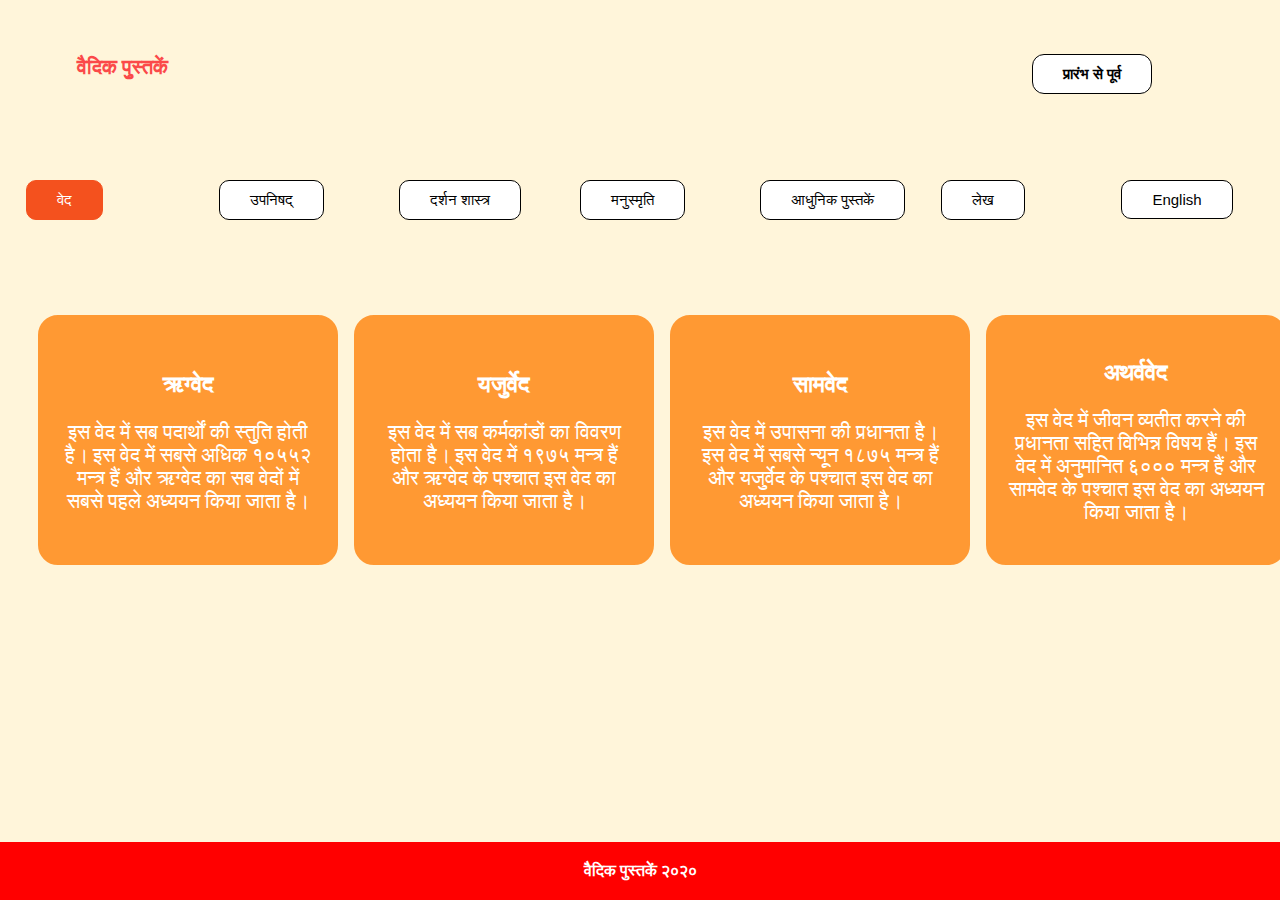
<file: index.html>
<HTML>
  <head>
       <title>वैदिक पुस्तकें </title>
       <meta name="viewport" content="width=device-width, initial-scale=1.0">
       <meta charset="UTF-8">
       <link rel="stylesheet" type="text/css" href="style.css">
       <!-- Font Linking Start-->
       <link href="https://fonts.googleapis.com/css2?family=Noto+Sans&display=swap" rel="stylesheet"> 
       <!-- Font Linking Ends -->
  </head>

  <body bgcolor="#FFF5DA">
          <div class="row">
              <div class="column1">
                   <div id="central-elements"><a href=""><p id="name"><strong>वैदिक पुस्तकें</strong></p></a></div>
              </div>
              <div class="column1">
                   <div id="central-elements"><a href="important"><button id="imp-btn"><strong>प्रारंभ से पूर्व</strong></button></a></div>
              </div>
              <!-- List for Navigation staets -->
              <div class="column2">
                   <div><a href=""><button id="ved-btn">वेद</button></a></div>
              </div>
              <div class="column2">
                   <div><a href="upnishad"><button id="upnishad-btn">उपनिषद्</button></a></div>
              </div>
              <div class="column2">
                   <div><a href="darshan"><button id="darshan-btn">दर्शन शास्त्र</button></a></div>
              </div>
              <div class="column2">
                   <div><a href="manusmriti"><button id="manusmriti-btn">मनुस्मृति</button></a></div>
              </div>
              <div class="column2">
                   <div><a href="adhunik"><button id="adhunik-btn">आधुनिक पुस्तकें</button></a></div>
              </div>
              <div class="column2">
                   <div><a href="lekh"><button id="lekh-btn">लेख</button></a></div>
              </div>
              <div class="column2">
                   <div><a href="en"><button id="english-btn">English</button></a></div>
              </div>

              <div class="column3">
                   <div><a href="rigved"><button id="rigved-btn"><p><h3 style="color:white">ऋग्वेद</h3>इस वेद में सब पदार्थों की स्तुति होती है। इस वेद में सबसे अधिक १०५५२ मन्त्र हैं और ऋग्वेद का सब वेदों में सबसे पहले अध्ययन किया जाता है। </p></button></a></div>
              </div>
              <div class="column3">
                   <div><a href="yajurved"><button id="yajurved-btn"><p><h3 style="color:white">यजुर्वेद</h3>इस वेद में सब कर्मकांडों का विवरण होता है। इस वेद में १९७५ मन्त्र हैं और ऋग्वेद के पश्चात इस वेद का अध्ययन किया जाता है। </p></button></a></div>
              </div>
              <div class="column3">
                   <div><a href="samved"><button id="samved-btn"><p><h3 style="color:white">सामवेद</h3>इस वेद में उपासना की प्रधानता है। इस वेद में सबसे न्यून १८७५ मन्त्र हैं और यजुर्वेद के पश्चात इस वेद का अध्ययन किया जाता है। </p></button></a></div>
              </div>
              <div class="column3">
                   <div><a href="atharvved"><button id="atharvved-btn"><p><h3 style="color:white">अथर्ववेद </h3>इस वेद में जीवन व्यतीत करने की प्रधानता सहित विभिन्न विषय हैं। इस वेद में अनुमानित ६००० मन्त्र हैं और सामवेद के पश्चात इस वेद का  अध्ययन किया जाता है। </p></button></a></div>
              </div>
          </div>
          <div class="footer">
             <strong>वैदिक पुस्तकें २०२०</strong>
          </div>
  </body>
</HTML>
</file>
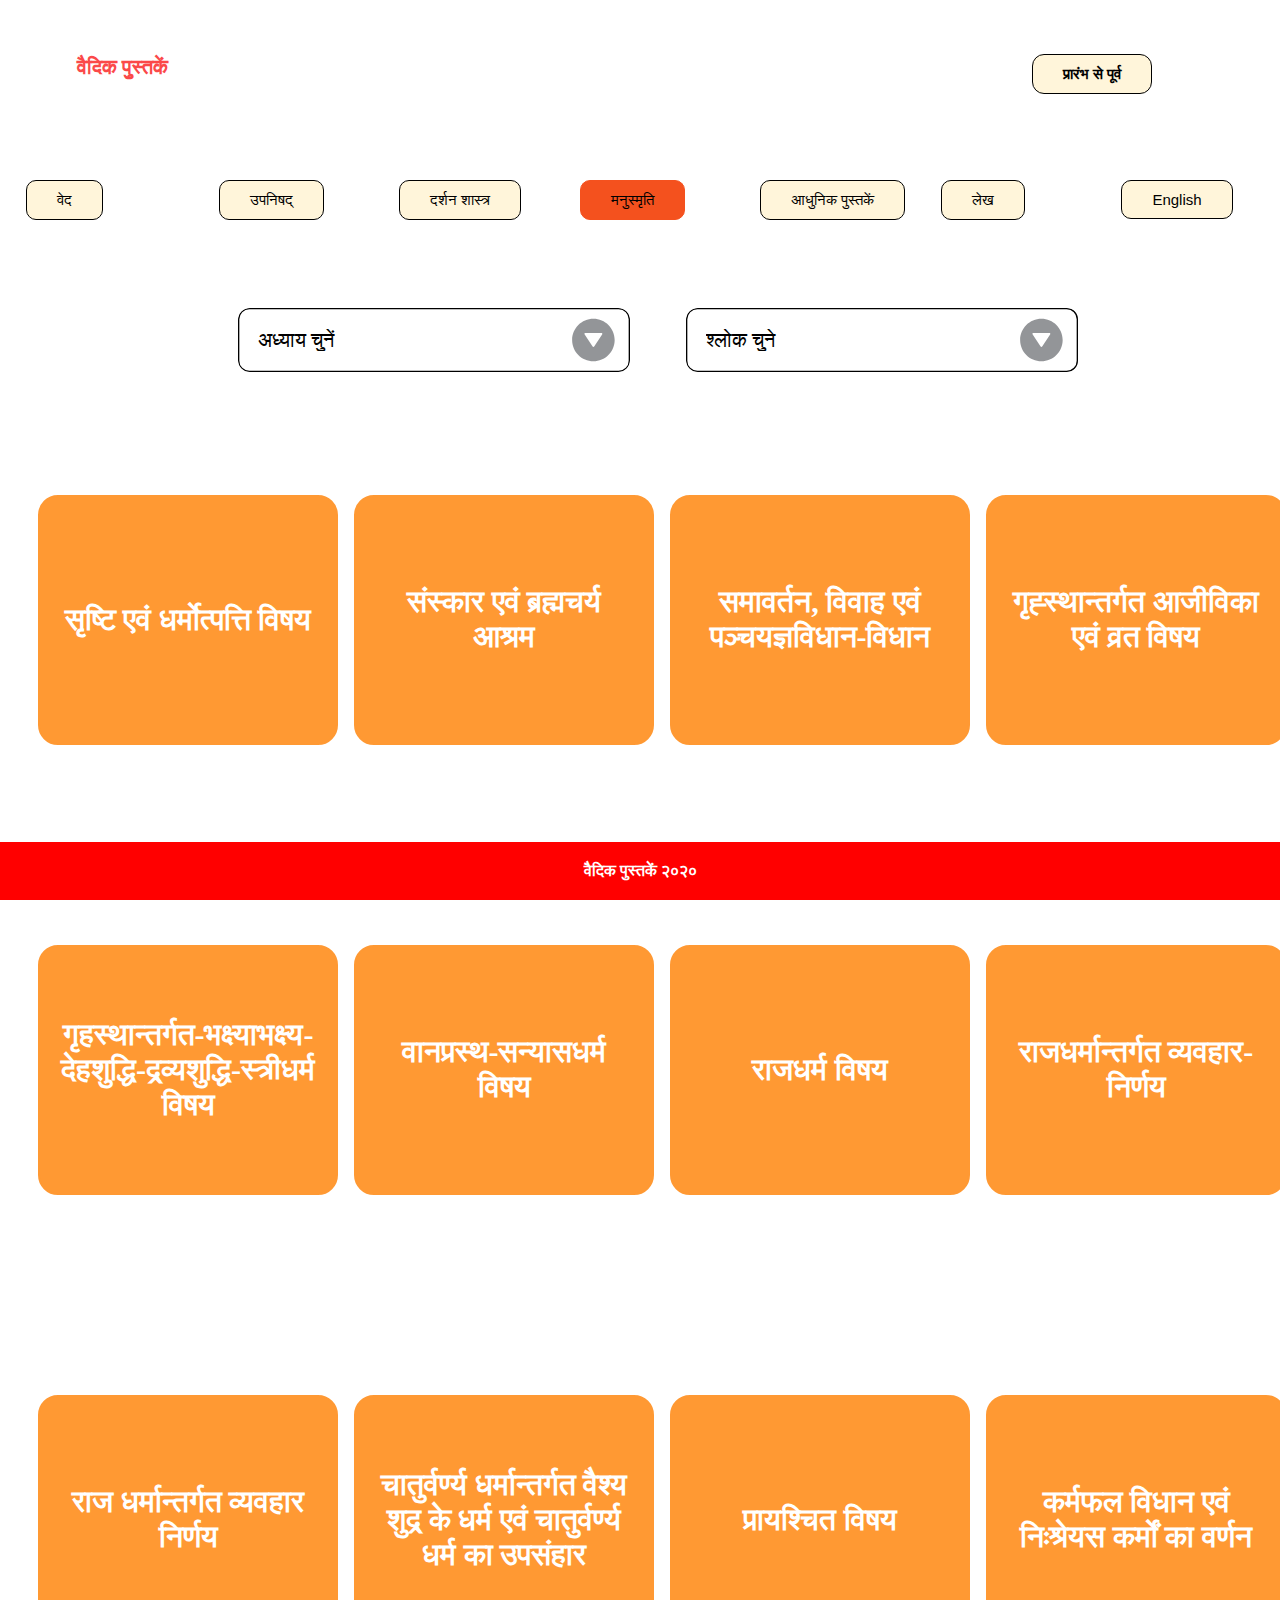
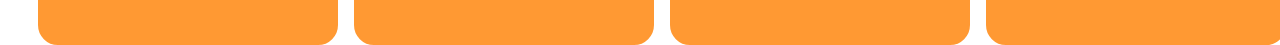
<file: manusmriti/index.html>
<HTML>
  <head>
       <title>मनुस्मृति - वैदिक पुस्तकें </title>
       <meta name="viewport" content="width=device-width, initial-scale=1.0">
       <meta charset="UTF-8">
       <link rel="stylesheet" type="text/css" href="style.css">
       <script src="jquery.min.js"></script>
       <script src="bootstrap.min.js"></script>
       <!-- Font Linking Start-->
       <link href="https://fonts.googleapis.com/css2?family=Noto+Sans&display=swap" rel="stylesheet"> 
       <!-- Font Linking Ends -->

  </head>

  <body>
          <div class="row">
            <div class="row">
                <div class="column0">
                  <div class="container" style="width:600px;">
                    <div id="adhyay-select">
                      <select name="अध्याय" id="अध्याय" class="box1">
                         <option value="">अध्याय चुनें</option>
                      </select>
                    </div>
                    <div id="shlok-select">
                      <select name="श्लोक" id="श्लोक" onchange="location = this.value;" class="box2">
                        <option value="">श्लोक चुने</option>
                      </select>
                    </div>
                  </div>
                </div>
              <div class="column1">
                   <div id="central-elements"><a href="../"><p id="name"><strong>वैदिक पुस्तकें</strong></p></a></div>
              </div>
              <div class="column1">
                   <div id="central-elements"><a href="important"><button id="imp-btn"><strong>प्रारंभ से पूर्व</strong></button></a></div>
              </div>
              <!-- List for Navigation staets -->
              <div class="column2">
                   <div><a href="../"><button id="ved-btn">वेद</button></a></div>
              </div>
              <div class="column2">
                   <div><a href=""><button id="upnishad-btn">उपनिषद्</button></a></div>
              </div>
              <div class="column2">
                   <div><a href="../darshan"><button id="darshan-btn">दर्शन शास्त्र</button></a></div>
              </div>
              <div class="column2">
                   <div><a href="../manusmriti"><button id="manusmriti-btn">मनुस्मृति</button></a></div>
              </div>
              <div class="column2">
                   <div><a href="../adhunik"><button id="adhunik-btn">आधुनिक पुस्तकें</button></a></div>
              </div>
              <div class="column2">
                   <div><a href="../lekh"><button id="lekh-btn">लेख</button></a></div>
              </div>
              <div class="column2">
                   <div><a href="../en/upnishad"><button id="english-btn">English</button></a></div>
              </div>

              <div class="column3">
                   <div><a href="1"><button id="isha-btn"><p><h2 style="color:white">सृष्टि एवं धर्मोत्पत्ति विषय</h3></p></button></a></div>
              </div>
              <div class="column3">
                   <div><a href="2"><button id="keno-btn"><p><h2 style="color:white">संस्कार एवं ब्रह्मचर्य आश्रम</h3></p></button></a></div>
              </div>
              <div class="column3">
                   <div><a href="3"><button id="ketho-btn"><p><h2 style="color:white">समावर्तन, विवाह एवं पञ्चयज्ञविधान-विधान</h3></p></button></a></div>
              </div>
              <div class="column3">
                   <div><a href="4"><button id="prashn-btn"><p><h2 style="color:white">गृह्स्थान्तर्गत आजीविका एवं व्रत विषय </h3></p></button></a></div>
              </div>
              <div class="column4">
                   <div><a href="5"><button id="mundak-btn"><p><h2 style="color:white">गृहस्थान्तर्गत-भक्ष्याभक्ष्य-देहशुद्धि-द्रव्यशुद्धि-स्त्रीधर्म विषय </h3></p></button></a></div>
              </div>
              <div class="column4">
                   <div><a href="6"><button id="mandukya-btn"><p><h2 style="color:white">वानप्रस्थ-सन्यासधर्म विषय </h3></p></button></a></div>
              </div>
              <div class="column4">
                   <div><a href="7"><button id="aitrey-btn"><p><h2 style="color:white">राजधर्म विषय </h3></p></button></a></div>
              </div>
              <div class="column4">
                   <div><a href="8"><button id="taitriy-btn"><p><h2 style="color:white">राजधर्मान्तर्गत व्यवहार-निर्णय </h3></p></button></a></div>
              </div>
              <div class="column5">
                   <div><a href="9"><button id="shweta-btn"><p><h2 style="color:white">राज धर्मान्तर्गत व्यवहार निर्णय </h3></p></button></a></div>
              </div>
              <div class="column5">
                   <div><a href="10"><button id="brihda-btn"><p><h2 style="color:white">चातुर्वर्ण्य  धर्मान्तर्गत वैश्य शुद्र के धर्म एवं चातुर्वर्ण्य  धर्म का  उपसंहार </h3></p></button></a></div>
              </div>
              <div class="column5">
                   <div><a href="11"><button id="chandogya-btn"><p><h2 style="color:white">प्रायश्चित विषय </h3></p></button></a></div>
              </div>
              <div class="column5">
                   <div><a href="12"><button id="chandogya2-btn"><p><h2 style="color:white"> कर्मफल विधान एवं निःश्रेयस कर्मों का वर्णन </h3></p></button></a></div>
              </div>
          </div>
          <div class="footer">
             <strong>वैदिक पुस्तकें २०२०</strong>
          </div>

<script>
$(document).ready(function(){

  load_json_data('अध्याय');

  function load_json_data(id, parent_id)
  {
    var html_code = '';
    $.getJSON("adhyay_shloka.json", function(data){

      html_code += '<option value="">'+id+' चुनें</option>';
      $.each(data, function(key, value){
        if(id == 'अध्याय')
        {
          if(value.parent_id == '0')
          {
            html_code += '<option value="'+value.id+'">'+value.name+'</option>';
          }
        }
        else
        {
          if(value.parent_id == parent_id)
          {
            html_code += '<option value="'+value.id+'">'+value.name+'</option>';
          }
        }
      });
      $('#'+id).html(html_code);
    });

  }

  $(document).on('change', '#अध्याय', function(){
    var अध्याय_id = $(this).val();
    if(अध्याय_id != '')
    {
      load_json_data('श्लोक', अध्याय_id);
    }
    else
    {
      $('#श्लोक').html('<option value="">श्लोक चुनें</option>');
      $('#city').html('<option value="">Select city</option>');
    }
  });
  $(document).on('change', '#श्लोक', function(){
    var श्लोक_id = $(this).val();
    if(श्लोक_id != '')
    {
      load_json_data('city', श्लोक_id);
    }
    else
    {
      $('#city').html('<option value="">Select city</option>');
    }
  });
});
</script>
  </body>
</HTML>
</file>
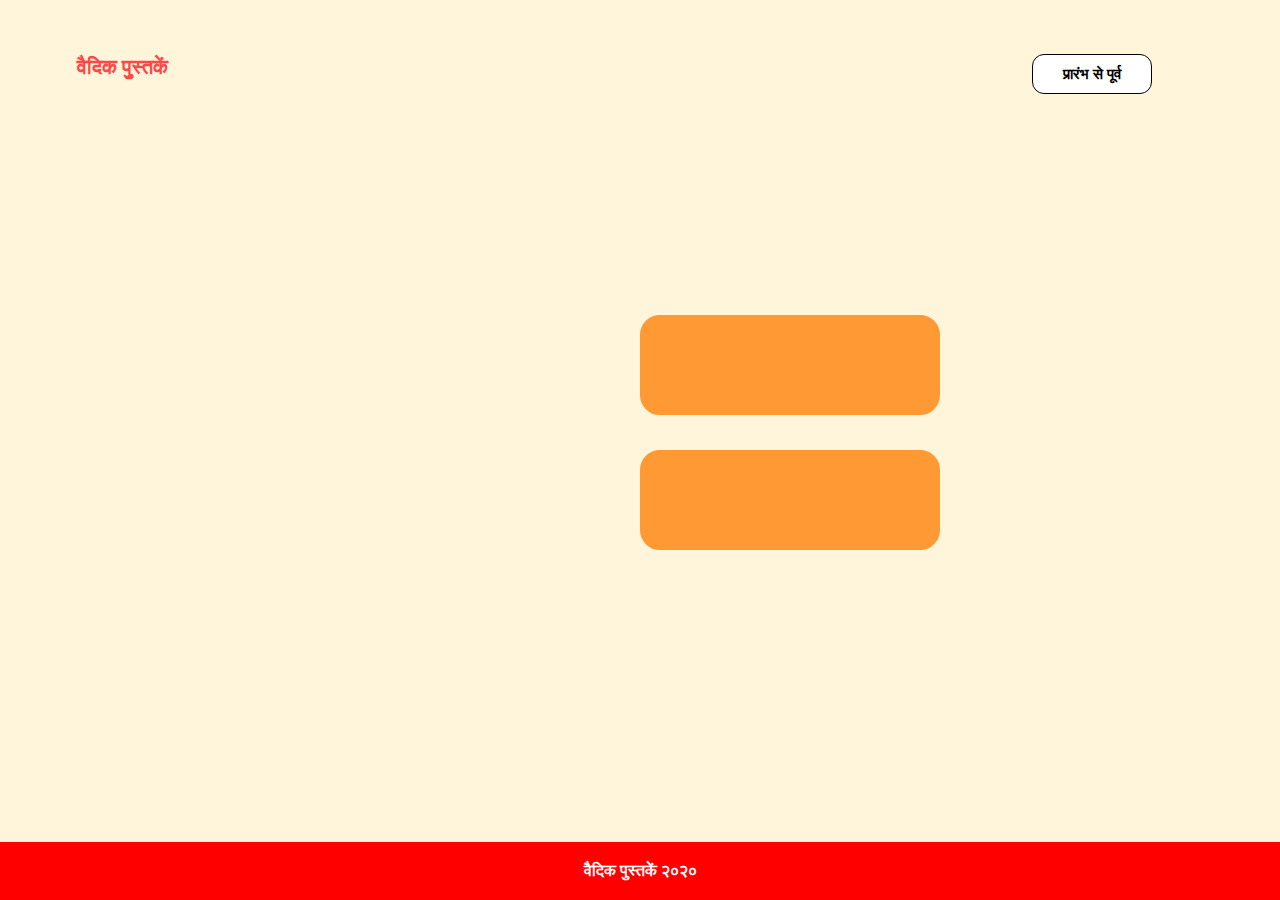
<file: rigved/index.html>
<HTML>
  <head>
       <title>वैदिक पुस्तकें </title>
       <meta name="viewport" content="width=device-width, initial-scale=1.0">
       <meta charset="UTF-8">
       <link rel="stylesheet" type="text/css" href="style.css">
       <!-- Font Linking Start-->
       <link href="https://fonts.googleapis.com/css2?family=Noto+Sans&display=swap" rel="stylesheet"> 
       <!-- Font Linking Ends -->
  </head>

  <body bgcolor="#FFF5DA">
          <div class="row">
              <div class="column1">
                   <div id="central-elements"><a href=""><p id="name"><strong>वैदिक पुस्तकें</strong></p></a></div>
              </div>
              <div class="column1">
                   <div id="central-elements"><a href="important"><button id="imp-btn"><strong>प्रारंभ से पूर्व</strong></button></a></div>
              </div>
              <!-- List for Navigation staets -->
              <div class="column2">
                <button id="mantra-btn">
                     <p id="mantra"></p>
                </button>
              </div>
              <div class="column2">
                <button id="bhashya-btn">
                     <p id="bhashya"></p>
                </button>
              </div>
          </div>
          <div class="footer">
             <strong>वैदिक पुस्तकें २०२०</strong>
          </div>
  </body>
</HTML>
</file>
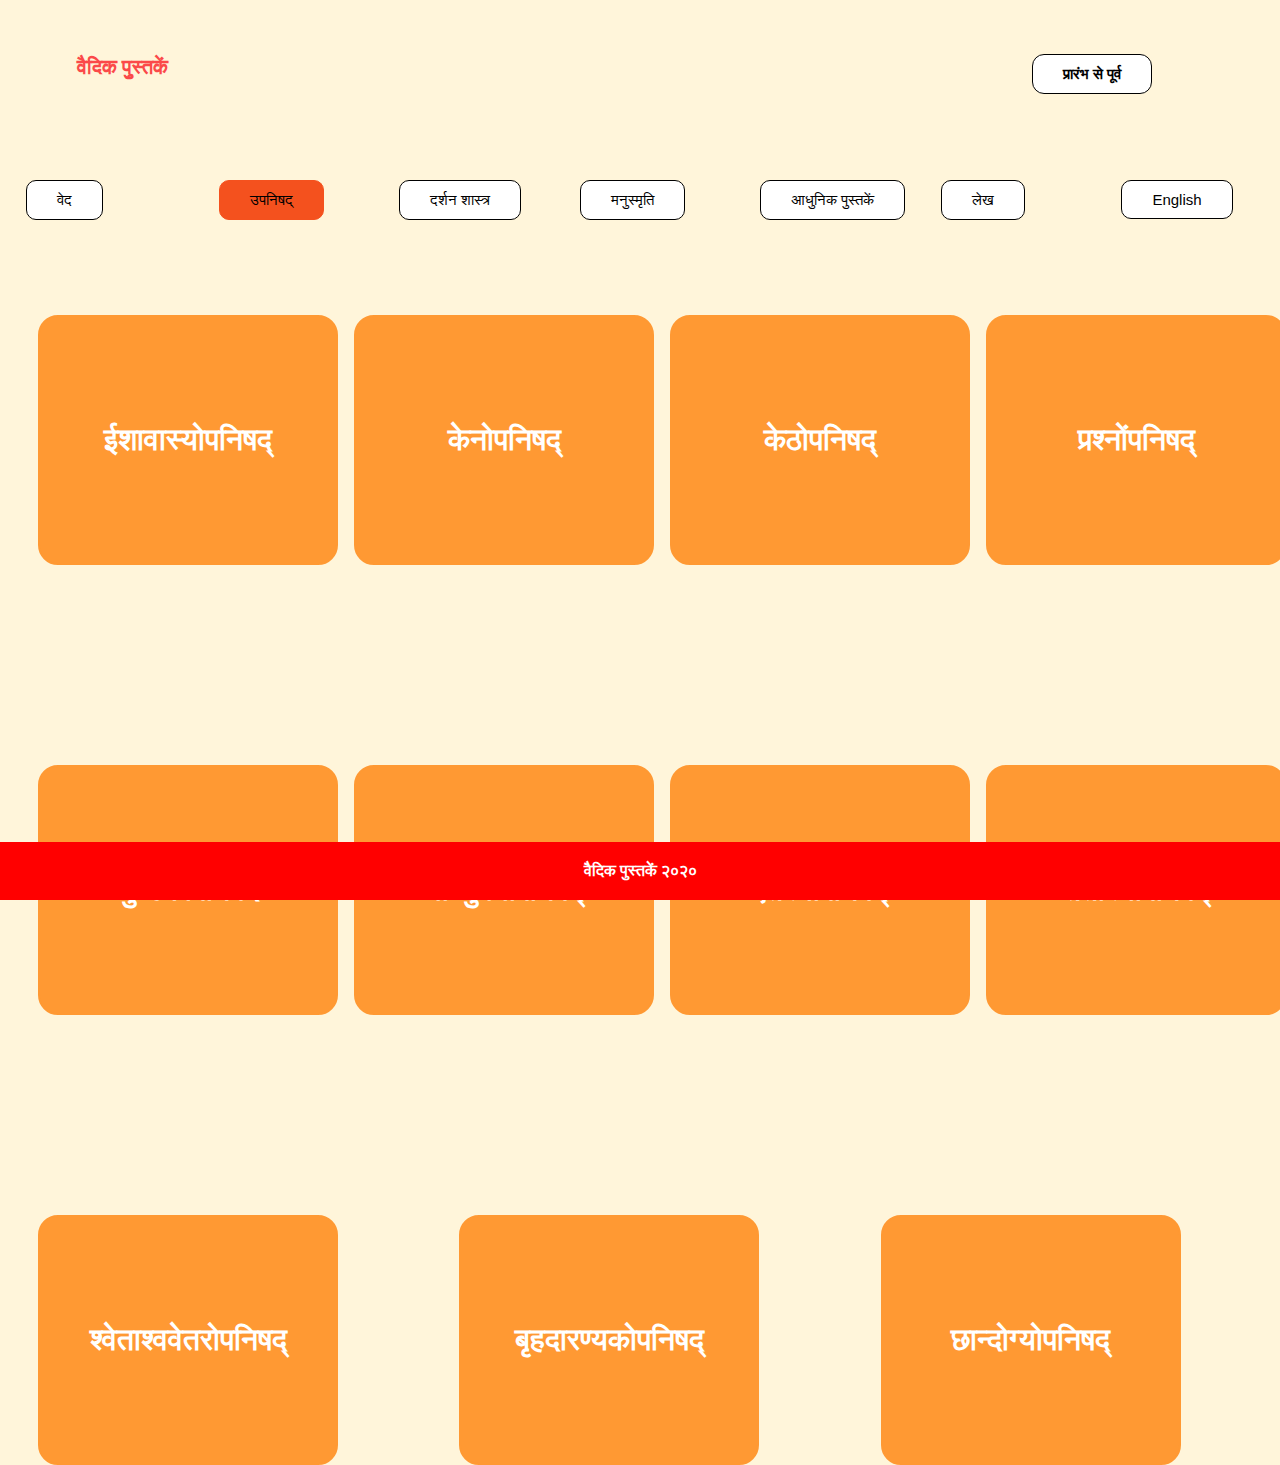
<file: upnishad/index.html>
<HTML>
  <head>
       <title>वैदिक पुस्तकें </title>
       <meta name="viewport" content="width=device-width, initial-scale=1.0">
       <meta charset="UTF-8">
       <link rel="stylesheet" type="text/css" href="style.css">
       <!-- Font Linking Start-->
       <link href="https://fonts.googleapis.com/css2?family=Noto+Sans&display=swap" rel="stylesheet"> 
       <!-- Font Linking Ends -->
  </head>

  <body bgcolor="#FFF5DA">
          <div class="row">
              <div class="column1">
                   <div id="central-elements"><a href="../"><p id="name"><strong>वैदिक पुस्तकें</strong></p></a></div>
              </div>
              <div class="column1">
                   <div id="central-elements"><a href="important"><button id="imp-btn"><strong>प्रारंभ से पूर्व</strong></button></a></div>
              </div>
              <!-- List for Navigation staets -->
              <div class="column2">
                   <div><a href="../"><button id="ved-btn">वेद</button></a></div>
              </div>
              <div class="column2">
                   <div><a href=""><button id="upnishad-btn">उपनिषद्</button></a></div>
              </div>
              <div class="column2">
                   <div><a href="../darshan"><button id="darshan-btn">दर्शन शास्त्र</button></a></div>
              </div>
              <div class="column2">
                   <div><a href="../manusmriti"><button id="manusmriti-btn">मनुस्मृति</button></a></div>
              </div>
              <div class="column2">
                   <div><a href="../adhunik"><button id="adhunik-btn">आधुनिक पुस्तकें</button></a></div>
              </div>
              <div class="column2">
                   <div><a href="../lekh"><button id="lekh-btn">लेख</button></a></div>
              </div>
              <div class="column2">
                   <div><a href="../en/upnishad"><button id="english-btn">English</button></a></div>
              </div>

              <div class="column3">
                   <div><a href="ishopnishad"><button id="isha-btn"><p><h2 style="color:white">ईशावास्योपनिषद्</h3></p></button></a></div>
              </div>
              <div class="column3">
                   <div><a href="kenopnishad"><button id="keno-btn"><p><h2 style="color:white">केनोपनिषद्</h3></p></button></a></div>
              </div>
              <div class="column3">
                   <div><a href="kethopnishad"><button id="ketho-btn"><p><h2 style="color:white">केठोपनिषद्</h3></p></button></a></div>
              </div>
              <div class="column3">
                   <div><a href="prashnopnishad"><button id="prashn-btn"><p><h2 style="color:white">प्रश्नोंपनिषद् </h3></p></button></a></div>
              </div>
              <div class="column4">
                   <div><a href="mundakopnishad"><button id="mundak-btn"><p><h2 style="color:white">मुण्डकोपनिषद </h3></p></button></a></div>
              </div>
              <div class="column4">
                   <div><a href="mandukyopnishad"><button id="mandukya-btn"><p><h2 style="color:white">माण्डुक्योपनिषद् </h3></p></button></a></div>
              </div>
              <div class="column4">
                   <div><a href="aitreyopnishad"><button id="aitrey-btn"><p><h2 style="color:white">एतरेयोपनिषद् </h3></p></button></a></div>
              </div>
              <div class="column4">
                   <div><a href="taitriyopnishad"><button id="taitriy-btn"><p><h2 style="color:white">तैतरियोपनिषद् </h3></p></button></a></div>
              </div>
              <div class="column5">
                   <div><a href="shweta"><button id="shweta-btn"><p><h2 style="color:white">श्वेताश्ववेतरोपनिषद् </h3></p></button></a></div>
              </div>
              <div class="column5">
                   <div><a href="brihdaranyakopnishad"><button id="brihda-btn"><p><h2 style="color:white">बृहदारण्यकोपनिषद् </h3></p></button></a></div>
              </div>
              <div class="column5">
                   <div><a href="chandogyopnishad"><button id="chandogya-btn"><p><h2 style="color:white">छान्दोग्योपनिषद् </h3></p></button></a></div>
              </div>
          </div>
          <div class="footer">
             <strong>वैदिक पुस्तकें २०२०</strong>
          </div>
  </body>
</HTML>
</file>
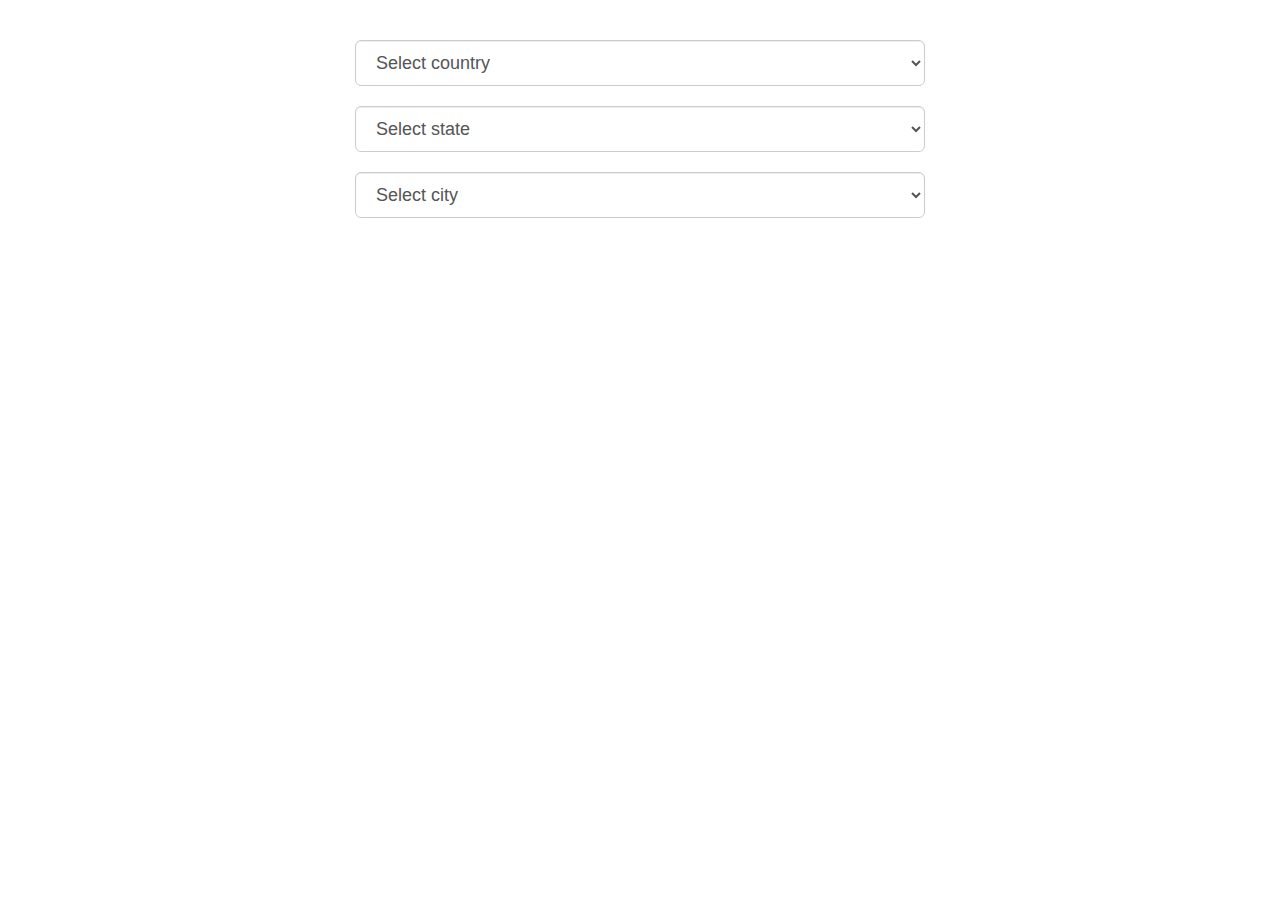
<file: test.html>
<!DOCTYPE html>
<html>
 <head>
  <title>testing-beta</title>
  <script src="jquery.min.js"></script>
  <link rel="stylesheet" href="bootstrap.min.css" />
  <script src="bootstrap.min.js"></script>
 </head>
 <body>
  <br /><br />
  <div class="container" style="width:600px;">
   <select name="country" id="country" class="form-control input-lg">
    <option value="">Select country</option>
   </select>
   <br />
   <select name="state" id="state" class="form-control input-lg">
    <option value="">Select state</option>
   </select>
   <br />
   <select name="city" id="city" class="form-control input-lg">
    <option value="">Select city</option>
   </select>
  </div>
  <script>
$(document).ready(function(){

  load_json_data('country');

  function load_json_data(id, parent_id)
  {
    var html_code = '';
    $.getJSON("country_state_city.json", function(data){

      html_code += '<option value="">Select '+id+'</option>';
      $.each(data, function(key, value){
        if(id == 'country')
        {
          if(value.parent_id == '0')
          {
            html_code += '<option value="'+value.id+'">'+value.name+'</option>';
          }
        }
        else
        {
          if(value.parent_id == parent_id)
          {
            html_code += '<option value="'+value.id+'">'+value.name+'</option>';
          }
        }
      });
      $('#'+id).html(html_code);
    });

  }

  $(document).on('change', '#country', function(){
    var country_id = $(this).val();
    if(country_id != '')
    {
      load_json_data('state', country_id);
    }
    else
    {
      $('#state').html('<option value="">Select state</option>');
      $('#city').html('<option value="">Select city</option>');
    }
  });
  $(document).on('change', '#state', function(){
    var state_id = $(this).val();
    if(state_id != '')
    {
      load_json_data('city', state_id);
    }
    else
    {
      $('#city').html('<option value="">Select city</option>');
    }
  });
 $(document).on('change', '#city', () => {
    var country = $("#country").val();
    var state = $("#state").val();
    var city = $(this).val();
    window.location.href = `${country}/${state}/${city}.html`;
});
});
</script>
 </body>
</html>
</file>
<file: style.css>
* {
        box-sizing: border-box;
      }
/* Fonts */
@font-face {
        font-family: NotoSans;
        src: url (https://fonts.googleapis.com/css2?family=Noto+Sans&display=swap);
}
.row::after {
        content: "";
        clear: both;
        display: table;
}

.column1 {
        float: left;
        width: 50%;
        padding: 30px;
}
#name {
        font-family: jura;
        font-size:20px;
        position:absolute;
        color:#FB4949;
        top:4%;
        left:6%;
        text-align: center;
}
#imp-btn {
        position:absolute;
        top:6%;
        right:10%;
        border: 1px solid #000000;
        border-radius: 12px;
        background-color: white;
        padding: 10px 30px;
        font-size: 15px;
}
#imp-btn:hover {
       background-color: teal;
       border: 1px solid teal;
       color: white;
}
/* Header ends */

.column2 {
       float: left;
       width: 14.285714285714285714285714285714%;
       padding: 30px;
       top: 20%;
}
#ved-btn {
       position: absolute;
       top: 20%;
       left: 02%;
       border: 1px solid #f4511e;
       border-radius: 10px;
       background-color: #f4511e;
       padding: 10px 30px;
       color: white;
       font-size: 15px;
       cursor: pointer;
}
#upnishad-btn {
       position: absolute;
       top: 20%;
       border: 1px solid black;
       border-radius: 10px;
       background-color: white;
       padding: 10px 30px;
       color: black;
       font-size: 15px;
       cursor: pointer;
}
#upnishad-btn:hover {
       background-color: #f4511e;
       border: 1px solid #f4511e;

}
#darshan-btn {
       position: absolute;
       top: 20%;
       border: 1px solid black;
       border-radius: 10px;
       background-color: white;
       padding: 10px 30px;
       color: black;
       font-size: 15px;
       cursor: pointer;
}
#darshan-btn:hover {
       background-color: #f4511e;
       border: 1px solid #f4511e;
       
}
#manusmriti-btn {
       position: absolute;
       top: 20%;
       border: 1px solid black;
       border-radius: 10px;
       background-color: white;
       padding: 10px 30px;
       color: black;
       font-size: 15px;
       cursor: pointer;
}
#manusmriti-btn:hover {
       background-color: #f4511e;
       border: 1px solid #f4511e;
       
}
#adhunik-btn {
       position: absolute;
       top: 20%;
       border: 1px solid black;
       border-radius: 10px;
       background-color: white;
       padding: 10px 30px;
       color: black;
       font-size: 15px;
       cursor: pointer;
}
#adhunik-btn:hover {
       background-color: #f4511e;
       border: 1px solid #f4511e;
       
}
#lekh-btn {
       position: absolute;
       top: 20%;
       border: 1px solid black;
       border-radius: 10px;
       background-color: white;
       padding: 10px 30px;
       color: black;
       font-size: 15px;
       cursor: pointer;
}
#lekh-btn:hover {
       background-color: #f4511e;
       border: 1px solid #f4511e;
       
}
#english-btn {
       position: absolute;
       top: 20%;
       border: 1px solid black;
       border-radius: 10px;
       background-color: white;
       padding: 10px 30px;
       color: black;
       font-size: 15px;
       cursor: pointer;
}
#english-btn:hover {
       background-color: #f4511e;
       border: 1px solid #f4511e;
       
}
/* Upnishad Buttons */
.column3 {
      float: left;
      width: 25%;
      padding: 30px;
}
#rigved-btn {
      position: absolute;
      top: 35%;
      background-color: #ff9933;
      color: white;
      border: 2px solid #ff9933;
      border-radius: 20px;
      padding: 10px 20px;
      width: 300px;
      height: 250px;
      max-width: 300px;
      max-height: 250px;
      font-size: 20px;
      font-family: NotoSans;
      cursor: pointer;
}
#rigved-btn:hover {
      background-color: red;
      border: 2px solid red;
}
#yajurved-btn {
      position: absolute;
      top: 35%;
      background-color: #ff9933;
      color: white;
      border: 2px solid #ff9933;
      border-radius: 20px;
      padding: 10px 20px;
      width: 300px;
      height: 250px;
      max-width: 300px;
      max-height: 250px;
      font-size: 20px;
      font-family: NotoSans;
      cursor: pointer;
}
#yajurved-btn:hover {
      background-color: red;
      border: 2px solid red;
}
#samved-btn {
      position: absolute;
      top: 35%;
      background-color: #ff9933;
      color: white;
      border: 2px solid #ff9933;
      border-radius: 20px;
      padding: 10px 20px;
      width: 300px;
      height: 250px;
      max-width: 300px;
      max-height: 250px;
      font-size: 20px;
      font-family: NotoSans;
      cursor: pointer;
}
#samved-btn:hover {
      background-color: red;
      border: 2px solid red;
}
#atharvved-btn {
      position: absolute;
      top: 35%;
      background-color: #ff9933;
      color: white;
      border: 2px solid #ff9933;
      border-radius: 20px;
      padding: 10px 20px;
      width: 300px;
      height: 250px;
      max-width: 300px;
      max-height: 250px;
      font-size: 20px;
      font-family: NotoSans;
      cursor: pointer;
}
#atharvved-btn:hover {
      background-color: red;
      border: 2px solid red;
}
.footer {
  position: fixed;
  left: 0;
  bottom: 0;
  width: 100%;
  background-color: red;
  color: white;
  text-align: center;
  padding-top: 20px;
  padding-bottom: 20px;
}
@media screen and (max-width: 800px) {
        .column1 {
          width: 100%;
          padding: 15px;
        }
        #name {
          position: absolute;
          font-size: 40px;
          top: 1%;
          left: 17%
        }
        #imp-btn {
          top: 17%;
          left: 12%;
          padding: 8px 100px;
          align: center;
          border-radius: 50px;
        }
        #central-elements {
          text-align: center;
          display: inline-block;
        }
        /* Header ends list Starts */
        .column2 {
       float: left;
       width: 25%;
       padding: 30px;
       top: 20%;
       }
       #ved-btn {
        top: 30%;
        padding: 7px 15px; 
       }
       #upnishad-btn {
        top: 30%;
        left: 20%;
        padding: 7px 15px;
       }
       #darshan-btn {
        top: 30%;
        padding: 7px 15px;
        left: 45%;
       }
       #manusmriti-btn {
        top: 30%;
        left: 75%;
        padding: 7px 15px;
       }
       #adhunik-btn {
        top: 40%;
        padding: 7px 15px;
       }
       #lekh-btn {
        top: 40%;
        left: 50%;
        padding: 7px 15px;
       }
       #english-btn {
        top: 40%;
        left: 75%;
        padding: 7px 15px;
       }
       /*Ved Buttins*/
       .column3 {
        float: bottom;
        width: 100%;
        padding: 30px;
       }
       #rigved-btn {
        position: absolute;
        top: 50%;
       }
       #yajurved-btn {
        position: absolute;
        top: 100%;
       }
       #samved-btn {
        position: absolute;
        top: 150%
       }
       #atharvved-btn {
        position: absolute;
        top: 200%;
       }
       .footer {
        display: none;
       }
</file>
<file: manusmriti/style.css>
* {
        box-sizing: border-box;
      }
/* Fonts */
@font-face {
        font-family: NotoSans;
        src: url (https://fonts.googleapis.com/css2?family=Noto+Sans&display=swap);
}
.box1 {
  width: 392.5px;
  height: 64px;
  border: 0px;
  border-radius: 12px;
  font-size: 20px;
  font-family: NotoSans;
  padding-left: 20px;
  -webkit-appearance: none;
  -moz-appearance: none;
  appearance: none;
  background: url(selector.svg) no-repeat;
}
/* IE11 hide native button (thanks Matt!) */
select::-ms-expand {
display: none;
}
.box2 {
  width: 392.5px;
  height: 64px;
  border: 0px;
  border-radius: 12px;
  font-size: 20px;
  font-family: NotoSans;
  padding-left: 20px;
  -webkit-appearance: none;
  -moz-appearance: none;
  appearance: none;
  background: url(selector.svg) no-repeat;
}
/* IE11 hide native button (thanks Matt!) */
select::-ms-expand {
display: none;
}
.body {
  background-color: white;
}
.row::after {
        content: "";
        clear: both;
        display: table;
}
.row {
  padding-bottom: 550px;
}
.column0 {
        float: center;
        width: 100%;
        padding: 30px;
}
.container{
    display: flex;
    flex-direction: row;
    align-items: flex-start;
    margin: 0 auto;
    padding: 20px;
    position: absolute;
    top: 32%;
    left: 17%;
    }
#shlok-select {
    position: relative;
    left: 10%;
}
.column1 {
        float: left;
        width: 50%;
        padding: 30px;
}
#name {
        font-family: jura;
        font-size:20px;
        position:absolute;
        color:#FB4949;
        top:4%;
        left:6%;
        text-align: center;
}
#imp-btn {
        position:absolute;
        top:6%;
        right:10%;
        border: 1px solid #000000;
        border-radius: 12px;
        background-color: #FFF5DA;
        padding: 10px 30px;
        font-size: 15px;
}
#imp-btn:hover {
       background-color: teal;
       border: 1px solid teal;
       color: white;
}
/* Header ends */

.column2 {
       float: left;
       width: 14.285714285714285714285714285714%;
       padding: 30px;
       top: 20%;
}
#ved-btn {
       position: absolute;
       top: 20%;
       left: 02%;
       border: 1px solid black;
       border-radius: 10px;
       background-color: #FFF5DA;
       padding: 10px 30px;
       color: black;
       font-size: 15px;
       cursor: pointer;
}
#upnishad-btn {
       position: absolute;
       top: 20%;
       border: 1px solid black;
       border-radius: 10px;
       background-color: #FFF5DA;
       padding: 10px 30px;
       color: black;
       font-size: 15px;
       cursor: pointer;
}
#ved-btn:hover {
       background-color: #f4511e;
       border: 1px solid #f4511e;

}
#darshan-btn {
       position: absolute;
       top: 20%;
       border: 1px solid black;
       border-radius: 10px;
       background-color: #FFF5DA;
       padding: 10px 30px;
       color: black;
       font-size: 15px;
       cursor: pointer;
}
#darshan-btn:hover {
       background-color: #f4511e;
       border: 1px solid #f4511e;
       
}
#manusmriti-btn {
       position: absolute;
       top: 20%;
       border: 1px solid #f4511e;
       border-radius: 10px;
       background-color: #f4511e;
       padding: 10px 30px;
       color: black;
       font-size: 15px;
       cursor: pointer;
}
#upnishad-btn:hover {
       background-color: #f4511e;
       border: 1px solid #f4511e;
       
}
#adhunik-btn {
       position: absolute;
       top: 20%;
       border: 1px solid black;
       border-radius: 10px;
       background-color: #FFF5DA;
       padding: 10px 30px;
       color: black;
       font-size: 15px;
       cursor: pointer;
}
#adhunik-btn:hover {
       background-color: #f4511e;
       border: 1px solid #f4511e;
       
}
#lekh-btn {
       position: absolute;
       top: 20%;
       border: 1px solid black;
       border-radius: 10px;
       background-color: #FFF5DA;
       padding: 10px 30px;
       color: black;
       font-size: 15px;
       cursor: pointer;
}
#lekh-btn:hover {
       background-color: #f4511e;
       border: 1px solid #f4511e;
       
}
#english-btn {
       position: absolute;
       top: 20%;
       border: 1px solid black;
       border-radius: 10px;
       background-color: #FFF5DA;
       padding: 10px 30px;
       color: black;
       font-size: 15px;
       cursor: pointer;
}
#english-btn:hover {
       background-color: #f4511e;
       border: 1px solid #f4511e;
       
}
/* Upnishad Buttons */
.column3 {
      float: left;
      width: 25%;
      padding: 30px;
}
.column4 {
      float: left;
      width: 25%;
      padding: 30px;
}
.column5 {
      float: left;
      width: 25%;
      padding: 30px;
}
#isha-btn {
      position: absolute;
      top: 55%;
      background-color: #ff9933;
      color: white;
      border: 2px solid #ff9933;
      border-radius: 20px;
      padding: 10px 20px;
      width: 300px;
      height: 250px;
      max-width: 300px;
      max-height: 250px;
      font-size: 20px;
      font-family: NotoSans;
      cursor: pointer;
}
#isha-btn:hover {
      background-color: red;
      border: 2px solid red;
}
#keno-btn {
      position: absolute;
      top: 55%;
      background-color: #ff9933;
      color: white;
      border: 2px solid #ff9933;
      border-radius: 20px;
      padding: 10px 20px;
      width: 300px;
      height: 250px;
      max-width: 300px;
      max-height: 250px;
      font-size: 20px;
      font-family: NotoSans;
      cursor: pointer;
}
#keno-btn:hover {
      background-color: red;
      border: 2px solid red;
}
#ketho-btn {
      position: absolute;
      top: 55%;
      background-color: #ff9933;
      color: white;
      border: 2px solid #ff9933;
      border-radius: 20px;
      padding: 10px 20px;
      width: 300px;
      height: 250px;
      max-width: 300px;
      max-height: 250px;
      font-size: 20px;
      font-family: NotoSans;
      cursor: pointer;
}
#ketho-btn:hover {
      background-color: red;
      border: 2px solid red;
}
#prashn-btn {
      position: absolute;
      top: 55%;
      background-color: #ff9933;
      color: white;
      border: 2px solid #ff9933;
      border-radius: 20px;
      padding: 10px 20px;
      width: 300px;
      height: 250px;
      max-width: 300px;
      max-height: 250px;
      font-size: 20px;
      font-family: NotoSans;
      cursor: pointer;
}
#prashna-btn:hover {
      background-color: red;
      border: 2px solid red;
}
#mundak-btn {
      position: absolute;
      top: 105%;
      background-color: #ff9933;
      color: white;
      border: 2px solid #ff9933;
      border-radius: 20px;
      padding: 10px 20px;
      width: 300px;
      height: 250px;
      max-width: 300px;
      max-height: 250px;
      font-size: 20px;
      font-family: NotoSans;
      cursor: pointer;
}
#mundak-btn:hover {
      background-color: red;
      border: 2px solid red;
}
#mandukya-btn {
      position: absolute;
      top: 105%;
      background-color: #ff9933;
      color: white;
      border: 2px solid #ff9933;
      border-radius: 20px;
      padding: 10px 20px;
      width: 300px;
      height: 250px;
      max-width: 300px;
      max-height: 250px;
      font-size: 20px;
      font-family: NotoSans;
      cursor: pointer;
}
#mandukya-btn:hover {
      background-color: red;
      border: 2px solid red;
}
#aitrey-btn {
      position: absolute;
      top: 105%;
      background-color: #ff9933;
      color: white;
      border: 2px solid #ff9933;
      border-radius: 20px;
      padding: 10px 20px;
      width: 300px;
      height: 250px;
      max-width: 300px;
      max-height: 250px;
      font-size: 20px;
      font-family: NotoSans;
      cursor: pointer;
}
#aitrey-btn:hover {
      background-color: red;
      border: 2px solid red;
}
#taitriy-btn {
      position: absolute;
      top: 105%;
      background-color: #ff9933;
      color: white;
      border: 2px solid #ff9933;
      border-radius: 20px;
      padding: 10px 20px;
      width: 300px;
      height: 250px;
      max-width: 300px;
      max-height: 250px;
      font-size: 20px;
      font-family: NotoSans;
      cursor: pointer;
}
#taitriy-btn:hover {
      background-color: red;
      border: 2px solid red;
}
#shweta-btn {
      position: absolute;
      top: 155%;
      background-color: #ff9933;
      color: white;
      border: 2px solid #ff9933;
      border-radius: 20px;
      padding: 10px 20px;
      width: 300px;
      height: 250px;
      max-width: 300px;
      max-height: 250px;
      font-size: 20px;
      font-family: NotoSans;
      cursor: pointer;
}
#shweta-btn:hover {
      background-color: red;
      border: 2px solid red;
}
#brihda-btn {
      position: absolute;
      top: 155%;
      background-color: #ff9933;
      color: white;
      border: 2px solid #ff9933;
      border-radius: 20px;
      padding: 10px 20px;
      width: 300px;
      height: 250px;
      max-width: 300px;
      max-height: 250px;
      font-size: 20px;
      font-family: NotoSans;
      cursor: pointer;
}
#brihda-btn:hover {
      background-color: red;
      border: 2px solid red;
}
#chandogya-btn {
      position: absolute;
      top: 155%;
      background-color: #ff9933;
      color: white;
      border: 2px solid #ff9933;
      border-radius: 20px;
      padding: 10px 20px;
      width: 300px;
      height: 250px;
      max-width: 300px;
      max-height: 250px;
      font-size: 20px;
      font-family: NotoSans;
      cursor: pointer;
}
#chandogya-btn:hover {
      background-color: red;
      border: 2px solid red;
}
#chandogya2-btn {
      position: absolute;
      top: 155%;
      background-color: #ff9933;
      color: white;
      border: 2px solid #ff9933;
      border-radius: 20px;
      padding: 10px 20px;
      width: 300px;
      height: 250px;
      max-width: 300px;
      max-height: 250px;
      font-size: 20px;
      font-family: NotoSans;
      cursor: pointer;
}
#chandogya2-btn:hover {
      background-color: red;
      border: 2px solid red;
}
.footer {
  position: fixed;
  left: 0;
  bottom: 0;
  width: 100%;
  background-color: red;
  color: white;
  text-align: center;
  padding-top: 20px;
  padding-bottom: 20px;
}
@media screen and (max-width: 500px) {
        .column0 {
          width: 100%;
          padding: 15px;
          height: 500px;
        }
        .container {
          display: flex;
          flex-direction: column;
          flex-wrap: wrap;
          top: 45%
        }
        .box2 {
          height: 45px;
          width: 200px;
          border-radius: 10px;
          font-size: 15px;
          padding-bottom: 10px;
          background: url(selector-mobile.svg) no-repeat;
          position: relative;
          top: 5%;
          left: -27%;
        }
        .box1 {
          height: 45px;
          width: 200px;
          border-radius: 10px;
          font-size: 15px;
          padding-bottom: 10px;
          background: url(selector-mobile.svg) no-repeat;
        }
        .column1 {
          width: 100%;
          padding: 15px;
        }
        .row {
          padding-bottom: 1000px;
        }
        #name {
          position: absolute;
          font-size: 40px;
          top: 1%;
          left: 17%
        }
        #imp-btn {
          top: 17%;
          left: 12%;
          padding: 8px 100px;
          align: center;
          border-radius: 50px;
        }
        #central-elements {
          text-align: center;
          display: inline-block;
        }
        /* Header ends list Starts */
        .column2 {
       float: left;
       width: 25%;
       padding: 30px;
       top: 20%;
       }
       #ved-btn {
        top: 30%;
        padding: 7px 15px; 
       }
       #upnishad-btn {
        top: 30%;
        left: 20%;
        padding: 7px 15px;
       }
       #darshan-btn {
        top: 30%;
        padding: 7px 15px;
        left: 45%;
       }
       #manusmriti-btn {
        top: 30%;
        left: 75%;
        padding: 7px 15px;
       }
       #adhunik-btn {
        top: 40%;
        padding: 7px 15px;
       }
       #lekh-btn {
        top: 40%;
        left: 50%;
        padding: 7px 15px;
       }
       #english-btn {
        top: 40%;
        left: 75%;
        padding: 7px 15px;
       }
       /*Ved Buttins*/
       .column3 {
        float: left;
        width: 100%;
        padding: 30px;
       }
       .column4 {
        float: left;
        width: 100%;
        padding: 30px;
      }
      .column5 {
        float: left;
        width: 100%;
        padding: 30px;
      }
       #isha-btn {
        position: absolute;
        top: 65%;
       }
       #keno-btn {
        position: absolute;
        top: 105%;
       }
       #ketho-btn {
        position: absolute;
        top: 145%
       }
       #prashn-btn {
        position: absolute;
        top: 185%;
        padding-bottom: 40px;
       }
       #mundak-btn {
        position: absolute;
        top: 225%;
        padding-bottom: 40px;
       }
       #mandukya-btn {
        position: absolute;
        top: 265%;
        padding-bottom: 40px;
       }
       #aitrey-btn {
        position: absolute;
        top: 305%;
        padding-bottom: 40px;
       }
       #taitriy-btn {
        position: absolute;
        top: 345%;
        padding-bottom: 40px;
       }
       #shweta-btn {
        position: absolute;
        top: 385%;
        padding-bottom: 40px;
       }
       #brihda-btn {
        position: absolute;
        top: 425%;
        padding-bottom: 40px;
       }
       #chandogya-btn {
        position: absolute;
        top: 465%;
        padding-bottom: 40px;
       }
       #chandogya2-btn {
        position: absolute;
        top: 505%;
        padding-bottom: 40px;
       }
       .footer {
        display: none;
       }
</file>
<file: rigved/style.css>
* {
        box-sizing: border-box;
      }
/* Fonts */
@font-face {
        font-family: NotoSans;
        src: url (https://fonts.googleapis.com/css2?family=Noto+Sans&display=swap);
}
.row::after {
        content: "";
        clear: both;
        display: table;
}

.column1 {
        float: left;
        width: 50%;
        padding: 30px;
}
#name {
        font-family: jura;
        font-size:20px;
        position:absolute;
        color:#FB4949;
        top:4%;
        left:6%;
        text-align: center;
}
#imp-btn {
        position:absolute;
        top:6%;
        right:10%;
        border: 1px solid #000000;
        border-radius: 12px;
        background-color: white;
        padding: 10px 30px;
        font-size: 15px;
}
#imp-btn:hover {
       background-color: teal;
       border: 1px solid teal;
       color: white;
}
/* Header ends */

.column2 {
       float: left;
       width: 100%;
       padding: 30px;
       top: 20%;
}
#mantra-btn {
      position: absolute;
      top: 35%;
      left: 50%;
      background-color: #ff9933;
      color: white;
      border: 2px solid #ff9933;
      border-radius: 20px;
      padding: 10px 20px;
      width: 500px;
      height: 100px;
      max-width: 300px;
      max-height: 250px;
      font-size: 20px;
      font-family: NotoSans;
}
#bhashya-btn {
      position: absolute;
      top: 50%;
      left: 50%;
      background-color: #ff9933;
      color: white;
      border: 2px solid #ff9933;
      border-radius: 20px;
      padding: 10px 20px;
      width: 500px;
      height: 100px;
      max-width: 300px;
      max-height: 250px;
      font-size: 20px;
      font-family: NotoSans;
}

.footer {
  position: fixed;
  left: 0;
  bottom: 0;
  width: 100%;
  background-color: red;
  color: white;
  text-align: center;
  padding-top: 20px;
  padding-bottom: 20px;
}
@media screen and (max-width: 500px) {
        .column1 {
          width: 100%;
          padding: 15px;
        }
        #name {
          position: absolute;
          font-size: 40px;
          top: 1%;
          left: 17%
        }
        #imp-btn {
          top: 17%;
          left: 12%;
          padding: 8px 100px;
          align: center;
          border-radius: 50px;
        }
        #central-elements {
          text-align: center;
          display: inline-block;
        }
        /* Header ends list Starts */
        .column2 {
       float: left;
       width: 25%;
       padding: 30px;
       top: 20%;
       }
       .footer {
        display: none;
       }
</file>
<file: upnishad/style.css>
* {
        box-sizing: border-box;
      }
/* Fonts */
@font-face {
        font-family: NotoSans;
        src: url (https://fonts.googleapis.com/css2?family=Noto+Sans&display=swap);
}
.row::after {
        content: "";
        clear: both;
        display: table;
}
.row {
  padding-bottom: 1000px;
}
.column1 {
        float: left;
        width: 50%;
        padding: 30px;
}
#name {
        font-family: jura;
        font-size:20px;
        position:absolute;
        color:#FB4949;
        top:4%;
        left:6%;
        text-align: center;
}
#imp-btn {
        position:absolute;
        top:6%;
        right:10%;
        border: 1px solid #000000;
        border-radius: 12px;
        background-color: white;
        padding: 10px 30px;
        font-size: 15px;
}
#imp-btn:hover {
       background-color: teal;
       border: 1px solid teal;
       color: white;
}
/* Header ends */

.column2 {
       float: left;
       width: 14.285714285714285714285714285714%;
       padding: 30px;
       top: 20%;
}
#ved-btn {
       position: absolute;
       top: 20%;
       left: 02%;
       border: 1px solid black;
       border-radius: 10px;
       background-color: white;
       padding: 10px 30px;
       color: black;
       font-size: 15px;
       cursor: pointer;
}
#upnishad-btn {
       position: absolute;
       top: 20%;
       border: 1px solid #f4511e;
       border-radius: 10px;
       background-color: #f4511e;
       padding: 10px 30px;
       color: black;
       font-size: 15px;
       cursor: pointer;
}
#ved-btn:hover {
       background-color: #f4511e;
       border: 1px solid #f4511e;

}
#darshan-btn {
       position: absolute;
       top: 20%;
       border: 1px solid black;
       border-radius: 10px;
       background-color: white;
       padding: 10px 30px;
       color: black;
       font-size: 15px;
       cursor: pointer;
}
#darshan-btn:hover {
       background-color: #f4511e;
       border: 1px solid #f4511e;
       
}
#manusmriti-btn {
       position: absolute;
       top: 20%;
       border: 1px solid black;
       border-radius: 10px;
       background-color: white;
       padding: 10px 30px;
       color: black;
       font-size: 15px;
       cursor: pointer;
}
#manusmriti-btn:hover {
       background-color: #f4511e;
       border: 1px solid #f4511e;
       
}
#adhunik-btn {
       position: absolute;
       top: 20%;
       border: 1px solid black;
       border-radius: 10px;
       background-color: white;
       padding: 10px 30px;
       color: black;
       font-size: 15px;
       cursor: pointer;
}
#adhunik-btn:hover {
       background-color: #f4511e;
       border: 1px solid #f4511e;
       
}
#lekh-btn {
       position: absolute;
       top: 20%;
       border: 1px solid black;
       border-radius: 10px;
       background-color: white;
       padding: 10px 30px;
       color: black;
       font-size: 15px;
       cursor: pointer;
}
#lekh-btn:hover {
       background-color: #f4511e;
       border: 1px solid #f4511e;
       
}
#english-btn {
       position: absolute;
       top: 20%;
       border: 1px solid black;
       border-radius: 10px;
       background-color: white;
       padding: 10px 30px;
       color: black;
       font-size: 15px;
       cursor: pointer;
}
#english-btn:hover {
       background-color: #f4511e;
       border: 1px solid #f4511e;
       
}
/* Upnishad Buttons */
.column3 {
      float: left;
      width: 25%;
      padding: 30px;
}
.column4 {
      float: left;
      width: 25%;
      padding: 30px;
}
.column5 {
      float: left;
      width: 33.33%;
      padding: 30px;
}
#isha-btn {
      position: absolute;
      top: 35%;
      background-color: #ff9933;
      color: white;
      border: 2px solid #ff9933;
      border-radius: 20px;
      padding: 10px 20px;
      width: 300px;
      height: 250px;
      max-width: 300px;
      max-height: 250px;
      font-size: 20px;
      font-family: NotoSans;
      cursor: pointer;
}
#isha:hover {
      background-color: red;
      border: 2px solid red;
}
#keno-btn {
      position: absolute;
      top: 35%;
      background-color: #ff9933;
      color: white;
      border: 2px solid #ff9933;
      border-radius: 20px;
      padding: 10px 20px;
      width: 300px;
      height: 250px;
      max-width: 300px;
      max-height: 250px;
      font-size: 20px;
      font-family: NotoSans;
      cursor: pointer;
}
#keno-btn:hover {
      background-color: red;
      border: 2px solid red;
}
#ketho-btn {
      position: absolute;
      top: 35%;
      background-color: #ff9933;
      color: white;
      border: 2px solid #ff9933;
      border-radius: 20px;
      padding: 10px 20px;
      width: 300px;
      height: 250px;
      max-width: 300px;
      max-height: 250px;
      font-size: 20px;
      font-family: NotoSans;
      cursor: pointer;
}
#ketho-btn:hover {
      background-color: red;
      border: 2px solid red;
}
#prashn-btn {
      position: absolute;
      top: 35%;
      background-color: #ff9933;
      color: white;
      border: 2px solid #ff9933;
      border-radius: 20px;
      padding: 10px 20px;
      width: 300px;
      height: 250px;
      max-width: 300px;
      max-height: 250px;
      font-size: 20px;
      font-family: NotoSans;
      cursor: pointer;
}
#prashna-btn:hover {
      background-color: red;
      border: 2px solid red;
}
#mundak-btn {
      position: absolute;
      top: 85%;
      background-color: #ff9933;
      color: white;
      border: 2px solid #ff9933;
      border-radius: 20px;
      padding: 10px 20px;
      width: 300px;
      height: 250px;
      max-width: 300px;
      max-height: 250px;
      font-size: 20px;
      font-family: NotoSans;
      cursor: pointer;
}
#mundak-btn:hover {
      background-color: red;
      border: 2px solid red;
}
#mandukya-btn {
      position: absolute;
      top: 85%;
      background-color: #ff9933;
      color: white;
      border: 2px solid #ff9933;
      border-radius: 20px;
      padding: 10px 20px;
      width: 300px;
      height: 250px;
      max-width: 300px;
      max-height: 250px;
      font-size: 20px;
      font-family: NotoSans;
      cursor: pointer;
}
#mandukya-btn:hover {
      background-color: red;
      border: 2px solid red;
}
#aitrey-btn {
      position: absolute;
      top: 85%;
      background-color: #ff9933;
      color: white;
      border: 2px solid #ff9933;
      border-radius: 20px;
      padding: 10px 20px;
      width: 300px;
      height: 250px;
      max-width: 300px;
      max-height: 250px;
      font-size: 20px;
      font-family: NotoSans;
      cursor: pointer;
}
#aitrey-btn:hover {
      background-color: red;
      border: 2px solid red;
}
#taitriy-btn {
      position: absolute;
      top: 85%;
      background-color: #ff9933;
      color: white;
      border: 2px solid #ff9933;
      border-radius: 20px;
      padding: 10px 20px;
      width: 300px;
      height: 250px;
      max-width: 300px;
      max-height: 250px;
      font-size: 20px;
      font-family: NotoSans;
      cursor: pointer;
}
#taitriy-btn:hover {
      background-color: red;
      border: 2px solid red;
}
#shweta-btn {
      position: absolute;
      top: 135%;
      background-color: #ff9933;
      color: white;
      border: 2px solid #ff9933;
      border-radius: 20px;
      padding: 10px 20px;
      width: 300px;
      height: 250px;
      max-width: 300px;
      max-height: 250px;
      font-size: 20px;
      font-family: NotoSans;
      cursor: pointer;
}
#shweta-btn:hover {
      background-color: red;
      border: 2px solid red;
}
#brihda-btn {
      position: absolute;
      top: 135%;
      background-color: #ff9933;
      color: white;
      border: 2px solid #ff9933;
      border-radius: 20px;
      padding: 10px 20px;
      width: 300px;
      height: 250px;
      max-width: 300px;
      max-height: 250px;
      font-size: 20px;
      font-family: NotoSans;
      cursor: pointer;
}
#brihda-btn:hover {
      background-color: red;
      border: 2px solid red;
}
#chandogya-btn {
      position: absolute;
      top: 135%;
      background-color: #ff9933;
      color: white;
      border: 2px solid #ff9933;
      border-radius: 20px;
      padding: 10px 20px;
      width: 300px;
      height: 250px;
      max-width: 300px;
      max-height: 250px;
      font-size: 20px;
      font-family: NotoSans;
      cursor: pointer;
}
#chandogya-btn:hover {
      background-color: red;
      border: 2px solid red;
}
.footer {
  position: fixed;
  left: 0;
  bottom: 0;
  width: 100%;
  background-color: red;
  color: white;
  text-align: center;
  padding-top: 20px;
  padding-bottom: 20px;
}
@media screen and (max-width: 500px) {
        .column1 {
          width: 100%;
          padding: 15px;
        }
        .row {
          padding-bottom: 1000px;
        }
        #name {
          position: absolute;
          font-size: 40px;
          top: 1%;
          left: 17%
        }
        #imp-btn {
          top: 17%;
          left: 12%;
          padding: 8px 100px;
          align: center;
          border-radius: 50px;
        }
        #central-elements {
          text-align: center;
          display: inline-block;
        }
        /* Header ends list Starts */
        .column2 {
       float: left;
       width: 25%;
       padding: 30px;
       top: 20%;
       }
       #ved-btn {
        top: 30%;
        padding: 7px 15px; 
       }
       #upnishad-btn {
        top: 30%;
        left: 20%;
        padding: 7px 15px;
       }
       #darshan-btn {
        top: 30%;
        padding: 7px 15px;
        left: 45%;
       }
       #manusmriti-btn {
        top: 30%;
        left: 75%;
        padding: 7px 15px;
       }
       #adhunik-btn {
        top: 40%;
        padding: 7px 15px;
       }
       #lekh-btn {
        top: 40%;
        left: 50%;
        padding: 7px 15px;
       }
       #english-btn {
        top: 40%;
        left: 75%;
        padding: 7px 15px;
       }
       /*Ved Buttins*/
       .column3 {
        float: bottom;
        width: 100%;
        padding: 30px;
       }
       .column4 {
        float: left;
        width: 100%;
        padding: 30px;
      }
      .column5 {
        float: left;
        width: 100%;
        padding: 30px;
      }
       #isha-btn {
        position: absolute;
        top: 50%;
       }
       #keno-btn {
        position: absolute;
        top: 100%;
       }
       #ketho-btn {
        position: absolute;
        top: 150%
       }
       #prashn-btn {
        position: absolute;
        top: 200%;
        padding-bottom: 40px;
       }
       #mundak-btn {
        position: absolute;
        top: 250%;
        padding-bottom: 40px;
       }
       #mandukya-btn {
        position: absolute;
        top: 300%;
        padding-bottom: 40px;
       }
       #aitrey-btn {
        position: absolute;
        top: 350%;
        padding-bottom: 40px;
       }
       #taitriy-btn {
        position: absolute;
        top: 400%;
        padding-bottom: 40px;
       }
       #shweta-btn {
        position: absolute;
        top: 450%;
        padding-bottom: 40px;
       }
       #brihda-btn {
        position: absolute;
        top: 500%;
        padding-bottom: 40px;
       }
       #chandogya-btn {
        position: absolute;
        top: 550%;
        padding-bottom: 40px;
       }
       .footer {
        display: none;
       }
</file>
